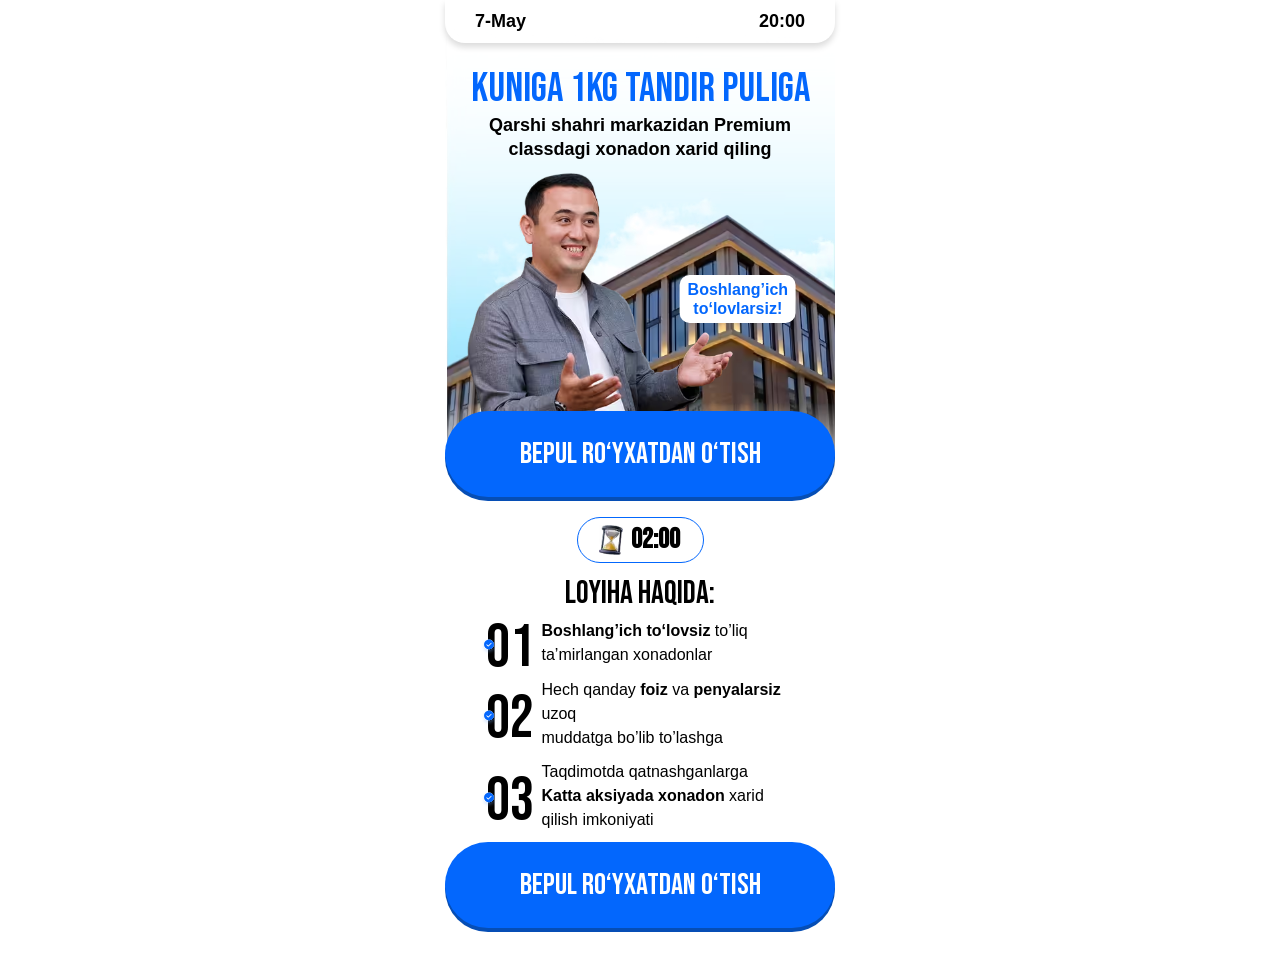
<file: index.html>
<!DOCTYPE html>
<html lang="uz">
<head>
<meta charset="UTF-8">
<meta name="viewport" content="width=device-width,initial-scale=1">
<title>Yuksalish</title>
<link rel="preload" href="./fonts/BebasNeue-Regular.woff2" as="font" type="font/woff2" crossorigin>
<style>@font-face{font-family:BebasNeue;src:url(./fonts/BebasNeue-Regular.woff2) format("woff2");font-display:swap}*{margin:0;padding:0;box-sizing:border-box}body,html{overflow-x:hidden}.hero{padding-bottom:36px}.hero__container{max-width:390px;margin:0 auto}.hero__top{background:#fff;box-shadow:0 4px 6.6px 0 #00000026;padding:11px 30px;display:flex;align-items:center;justify-content:space-between;border-radius:0 0 20px 20px;margin-bottom:25px}.top__text{font-family:Inter,sans-serif;font-weight:700;font-size:18px;text-align:center}.center__title{font-family:BebasNeue,sans-serif;font-weight:400;font-size:clamp(34px,10vw,41px);line-height:100%;text-align:center;text-transform:uppercase;color:#0367fd;margin-bottom:4px;padding:0 20px;position:relative;z-index:11}.center__text{font-family:Inter,sans-serif;font-weight:700;font-size:clamp(14px,6vw,18px);line-height:135%;text-align:center;color:#000;margin-bottom:10px;position:relative;z-index:11}.center__bottom{position:relative}.hero__img{max-width:456px;width:100%;height:auto;position:absolute;top:-150px}.logo{max-width:clamp(263px,85vw,279px);width:100%;height:auto;position:relative;z-index:11;left:20px}.center__bottom__text{font-family:Inter,sans-serif;font-weight:600;font-size:16px;line-height:120%;text-align:center;color:#0367fd;background:#fff;padding:5px 8px;border-radius:10px;position:absolute;top:103px;left:50%;transform:translateX(34%);width:max-content}.btn{font-family:BebasNeue,sans-serif;font-weight:400;font-size:30px;line-height:100%;text-align:center;text-transform:uppercase;max-width:clamp(280px,90vw,396px);width:100%;display:flex;align-items:center;justify-content:center;padding:28px 0;background:#0367fd;box-shadow:0 4px 0 0 #064eb5;border-radius:50px;color:#fff;text-decoration:none;margin:-60px auto 0;position:relative;z-index:11}.timer-container{display:flex;align-items:center;gap:8px;max-width:127px;width:100%;margin:20px auto 0;border:1px solid #0367fd;border-radius:50px;padding:8px 21px;height:46px;position:relative;z-index:11}.timer{font-family:BebasNeue,sans-serif;font-weight:600;font-size:28px}.inner__title{font-family:BebasNeue,sans-serif;font-weight:400;font-size:32px;line-height:100%;text-align:center;color:#000;margin:15px 0 8px}.inner__row{display:flex;align-items:center;justify-content:center;gap:8px;padding:0 20px}.row__title{font-family:BebasNeue,sans-serif;font-weight:400;font-size:clamp(30px,20vw,60px);line-height:100%;position:relative}.sit{position:absolute;left:-5px;top:20px}.row__text{font-family:Inter,sans-serif;font-size:clamp(14px,4vw,16px);line-height:150%;max-width:253px;width:100%;margin-bottom:10px}.hero__inner{margin-bottom:60px}</style>
<!-- Meta Pixel Code -->
<script>
!function(f,b,e,v,n,t,s)
{if(f.fbq)return;n=f.fbq=function(){n.callMethod?
n.callMethod.apply(n,arguments):n.queue.push(arguments)};
if(!f._fbq)f._fbq=n;n.push=n;n.loaded=!0;n.version='2.0';
n.queue=[];t=b.createElement(e);t.async=!0;
t.src=v;s=b.getElementsByTagName(e)[0];
s.parentNode.insertBefore(t,s)}(window, document,'script',
'https://connect.facebook.net/en_US/fbevents.js');
fbq('init', '3250168155165991');
fbq('track', 'PageView');
</script>
<noscript><img height="1" width="1" style="display:none"
src="https://www.facebook.com/tr?id=3250168155165991&ev=PageView&noscript=1"
/></noscript>
<!-- End Meta Pixel Code -->
</head>
<body>
<section class="hero">
<div class="hero__container">
<div class="hero__top">
<p class="top__text">7-May</p>
<p class="top__text">20:00</p>
</div>
<h2 class="center__title">Kuniga 1kg tandir puliga</h2>
<p class="center__text">Qarshi shahri markazidan Premium <br>classdagi xonadon xarid qiling</p>
<div class="center__bottom">
<img src="./images/hero__img.avif" width="390" height="456" loading="lazy" decoding="async" alt="" class="hero__img">
<img src="./images/logo.avif" width="279" height="295" decoding="async" alt="" class="logo">
<p class="center__bottom__text">Boshlang’ich <br>to‘lovlarsiz!</p>
</div>
<a class="btn" href="https://t.me/+A-Iox_AAHhk4ZWVi">bepul ro‘yxatdan o‘tish</a>
<div class="timer-container">
<img src="./images/clock.avif" width="24" height="30" loading="lazy" decoding="async" alt="">
<p class="timer" id="timer">02:00</p>
</div>
<div class="hero__inner">
<h2 class="inner__title">Loyiha haqida:</h2>
<div class="inner__row">
<h2 class="row__title">01<img src="./images/sit.svg" width="16" height="16" loading="lazy" decoding="async" alt="" class="sit"></h2>
<p class="row__text"><b>Boshlang’ich to‘lovsiz</b> to’liq <br>ta’mirlangan xonadonlar</p>
</div>
<div class="inner__row">
<h2 class="row__title">02<img src="./images/sit.svg" width="16" height="16" loading="lazy" decoding="async" alt="" class="sit"></h2>
<p class="row__text">Hech qanday <b>foiz</b> va <b>penyalarsiz</b> uzoq <br>muddatga bo’lib to’lashga</p>
</div>
<div class="inner__row">
<h2 class="row__title">03<img src="./images/sit.svg" width="16" height="16" loading="lazy" decoding="async" alt="" class="sit"></h2>
<p class="row__text">Taqdimotda qatnashganlarga <br><b>Katta aksiyada xonadon</b> xarid <br>qilish imkoniyati</p>
</div>
</div>
<a class="btn" href="https://t.me/+A-Iox_AAHhk4ZWVi">bepul ro‘yxatdan o‘tish</a>
</div>
</section>
<script defer src="./js/app.js"></script>
</body>
</html>
</file>
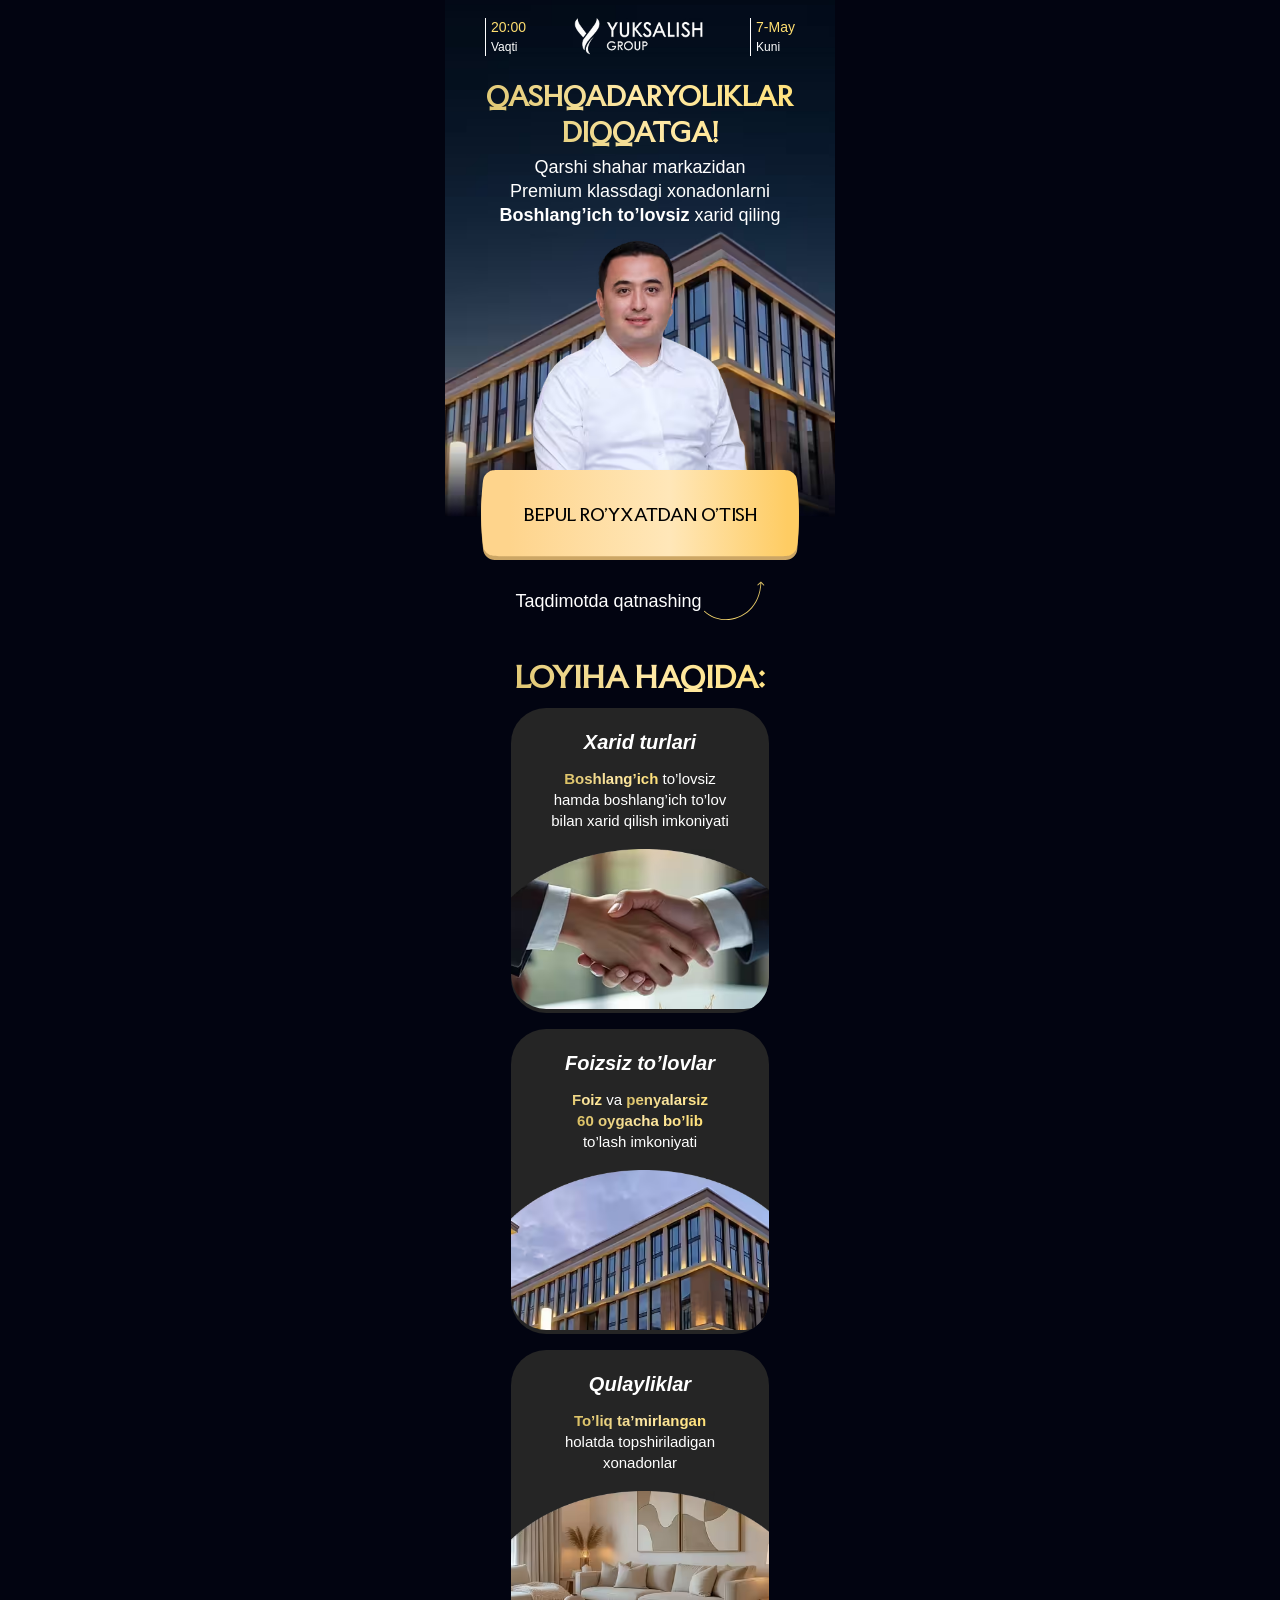
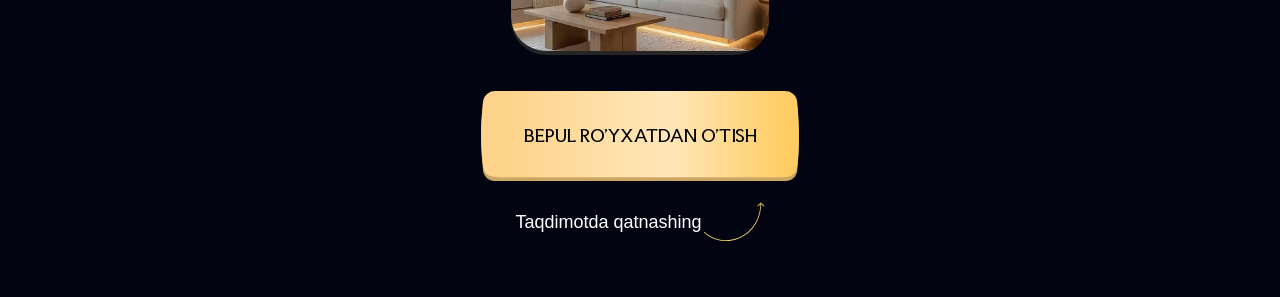
<file: a/index.html>
<!DOCTYPE html>
<html lang="uz">
<head>
<meta charset="UTF-8">
<meta name="viewport" content="width=device-width,initial-scale=1">
<title>Yuksalish</title>
<link rel="preload" href="./fonts/FacultyGlyphic-Regular.woff2" as="font" type="font/woff2" crossorigin>
<style>@font-face{font-family:FacultyGlyphic;src:url(./fonts/FacultyGlyphic-Regular.woff2) format("woff2");font-display:swap}*{margin:0;padding:0;box-sizing:border-box}.hero{padding-bottom:45px;position:relative;z-index:11;background:#020411}.hero__img{max-width:390px;width:100%;height:auto;position:absolute;left:50%;top:-2%;transform:translateX(-50%);z-index:5}.hero__container{max-width:390px;margin:0 auto;position:relative;z-index:11}.hero__top{max-width:350px;width:100%;padding:18px 20px 22px;display:flex;align-items:center;justify-content:space-between;margin:0 auto}.top__row{border-left:1px solid #fff;padding-left:5px}.row__text{font-family:Inter,sans-serif;font-size:14px;line-height:130%;color:#FFDF70;margin-bottom:1px}.top__row span{font-family:Inter,sans-serif;font-size:12px;line-height:130%;color:#fff}.header__logo{max-width:129px;width:100%;height:auto}.center__title,.hero__bottom__title,.hero__bottom__row__text b{background:linear-gradient(229.81deg,#FFDF70 .91%,#FFE9A6 47.68%,rgb(255 223 112 / .831373) 94.44%);background-clip:text;color:transparent}.center__title{font-family:FacultyGlyphic,sans-serif;font-size:clamp(25px,5vw,26px);line-height:140%;text-align:center;text-transform:uppercase;margin-bottom:4px;padding:0 20px}.center__text{font-family:Montserrat,sans-serif;font-size:clamp(16px,4vw,18px);line-height:135%;text-align:center;color:#fff}.logo{max-width:231px;width:100%;height:auto;display:block;margin:11px auto 0}.btn{margin:-30px auto 0;padding:31px 36px;max-width:332px;width:100%;display:flex;align-items:center;justify-content:center;position:relative;z-index:11;text-decoration:none}.btn__text{font-family:FacultyGlyphic,sans-serif;font-size:17px;line-height:120%;text-align:center;text-transform:uppercase;color:#000;position:relative;z-index:11;padding-top:23px}.btn__img{position:absolute;top:20px;z-index:5;width:clamp(280px,80vw,332px);left:50%;transform:translateX(-50%)}.hero__flex{margin-top:16px;display:flex;align-items:center;justify-content:center;gap:2px;background:#020411}.flex__text{font-family:Inter,sans-serif;font-size:18px;line-height:100%;text-align:center;color:#fff}.hero__bottom{margin-top:32px;background:#020411}.hero__bottom__title{font-family:FacultyGlyphic,sans-serif;font-size:29px;line-height:100%;text-align:center;text-transform:uppercase;margin-bottom:16px}.hero__bottom__row{overflow:hidden;max-width:258px;width:100%;background:#252525;border-radius:35px;margin:0 auto 16px}.hero__bottom__row__title{font-family:Montserrat,sans-serif;font-weight:700;font-style:italic;font-size:20px;line-height:100%;color:#fff;text-align:center;padding:24px 31px 16px}.hero__bottom__row__text{font-family:Montserrat,sans-serif;font-size:15px;line-height:140%;text-align:center;color:#fff;padding:0 31px 18px}.bottom__img{border-radius:35px}.hero__bottom .btn{margin-top:0}</style>
<!-- Meta Pixel Code -->
<script>
!function(f,b,e,v,n,t,s)
{if(f.fbq)return;n=f.fbq=function(){n.callMethod?
n.callMethod.apply(n,arguments):n.queue.push(arguments)};
if(!f._fbq)f._fbq=n;n.push=n;n.loaded=!0;n.version='2.0';
n.queue=[];t=b.createElement(e);t.async=!0;
t.src=v;s=b.getElementsByTagName(e)[0];
s.parentNode.insertBefore(t,s)}(window, document,'script',
'https://connect.facebook.net/en_US/fbevents.js');
fbq('init', '1376079314552253');
fbq('track', 'PageView');
</script>
<noscript><img height="1" width="1" style="display:none"
src="https://www.facebook.com/tr?id=1376079314552253&ev=PageView&noscript=1"
/></noscript>
<!-- End Meta Pixel Code -->
</head>
<body>
<section class="hero">
<img src="./images/hero__img.avif" width="390" height="570" loading="lazy" decoding="async" alt="" class="hero__img">
<div class="hero__container">
<div class="hero__top">
<div class="top__row">
<p class="row__text">20:00</p>
<span>Vaqti</span>
</div>
<img src="./images/header__logo.avif" width="129" height="38" loading="lazy" decoding="async" alt="" class="header__logo">
<div class="top__row">
<p class="row__text">7-May</p>
<span>Kuni</span>
</div>
</div>
<h2 class="center__title">qashqadaryoliklar <br>diqqatga!</h2>
<p class="center__text">Qarshi shahar markazidan <br>Premium klassdagi xonadonlarni <br><b>Boshlang’ich to’lovsiz</b> xarid qiling</p>
<img src="./images/logo.avif" width="231" height="241" fetchpriority="high" alt="" class="logo">
<a class="btn" href="https://t.me/+42Ybh62mR0c2OTgy">
<p class="btn__text">bepul ro’yxatdan o’tish</p>
<img src="./images/btn2.svg" width="332" height="90" loading="lazy" decoding="async" alt="" class="btn__img">
</a>
<div class="hero__flex">
<p class="flex__text">Taqdimotda qatnashing</p>
<img src="./images/aarrow.svg" width="61" height="60" loading="lazy" decoding="async" alt="">
</div>
<div class="hero__bottom">
<h2 class="hero__bottom__title">Loyiha haqida:</h2>
<div class="hero__bottom__row">
<h3 class="hero__bottom__row__title">Xarid turlari</h3>
<p class="hero__bottom__row__text"><b>Boshlang’ich</b> to’lovsiz <br>hamda boshlang’ich to’lov <br>bilan xarid qilish imkoniyati</p>
<img src="./images/img__1.avif" width="268" height="160" loading="lazy" decoding="async" alt="" class="bottom__img">
</div>
<div class="hero__bottom__row">
<h3 class="hero__bottom__row__title">Foizsiz to’lovlar</h3>
<p class="hero__bottom__row__text"><b>Foiz</b> va <b>penyalarsiz</b> <br><b>60 oygacha bo’lib</b> <br>to’lash imkoniyati</p>
<img src="./images/img__2.avif" width="268" height="160" loading="lazy" decoding="async" alt="" class="bottom__img">
</div>
<div class="hero__bottom__row">
<h3 class="hero__bottom__row__title">Qulayliklar</h3>
<p class="hero__bottom__row__text"><b>To’liq ta’mirlangan</b> <br>holatda topshiriladigan <br>xonadonlar</p>
<img src="./images/img__3.avif" width="268" height="160" loading="lazy" decoding="async" alt="" class="bottom__img">
</div>
<a class="btn" href="https://t.me/+42Ybh62mR0c2OTgy">
<p class="btn__text">bepul ro’yxatdan o’tish</p>
<img src="./images/btn2.svg" width="332" height="90" loading="lazy" decoding="async" alt="" class="btn__img">
</a>
<div class="hero__flex">
<p class="flex__text">Taqdimotda qatnashing</p>
<img src="./images/aarrow.svg" width="61" height="60" loading="lazy" decoding="async" alt="">
</div>
</div>
</div>
</section>
</body>
</html>
</file>
